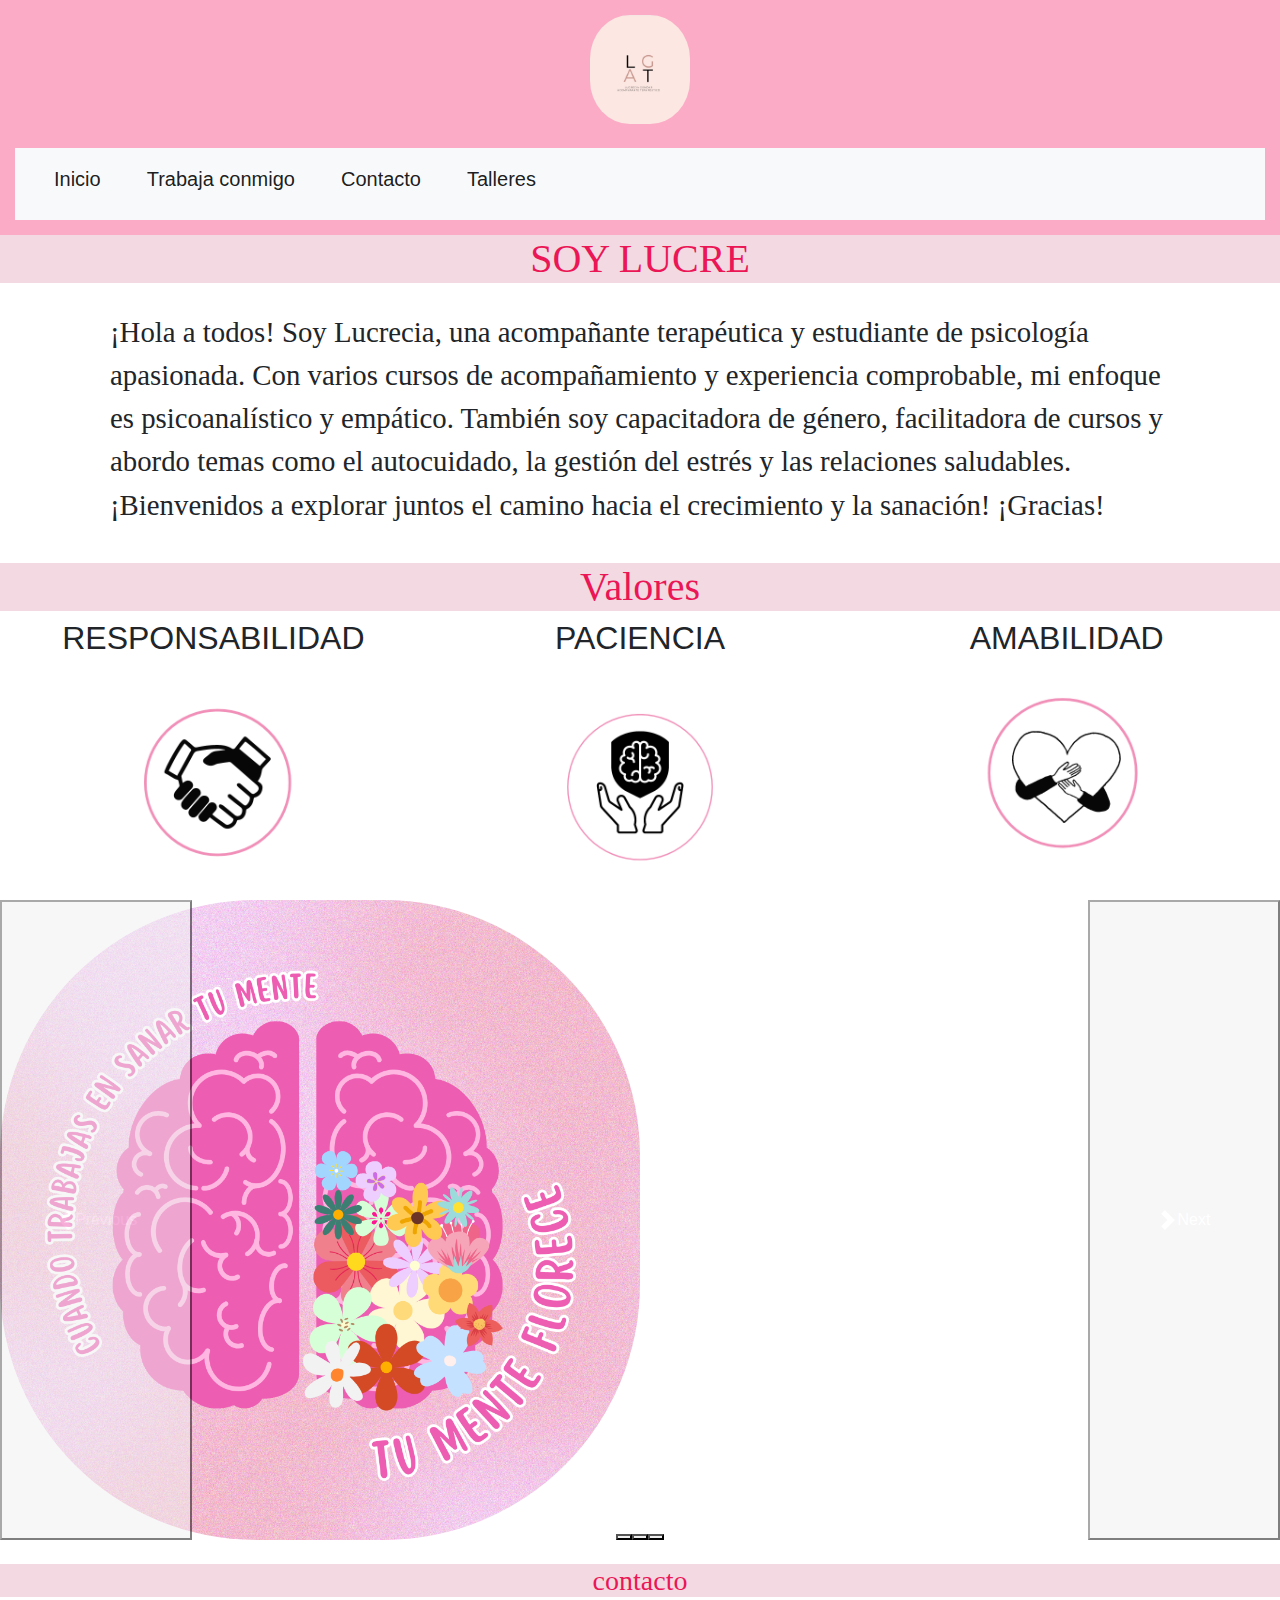
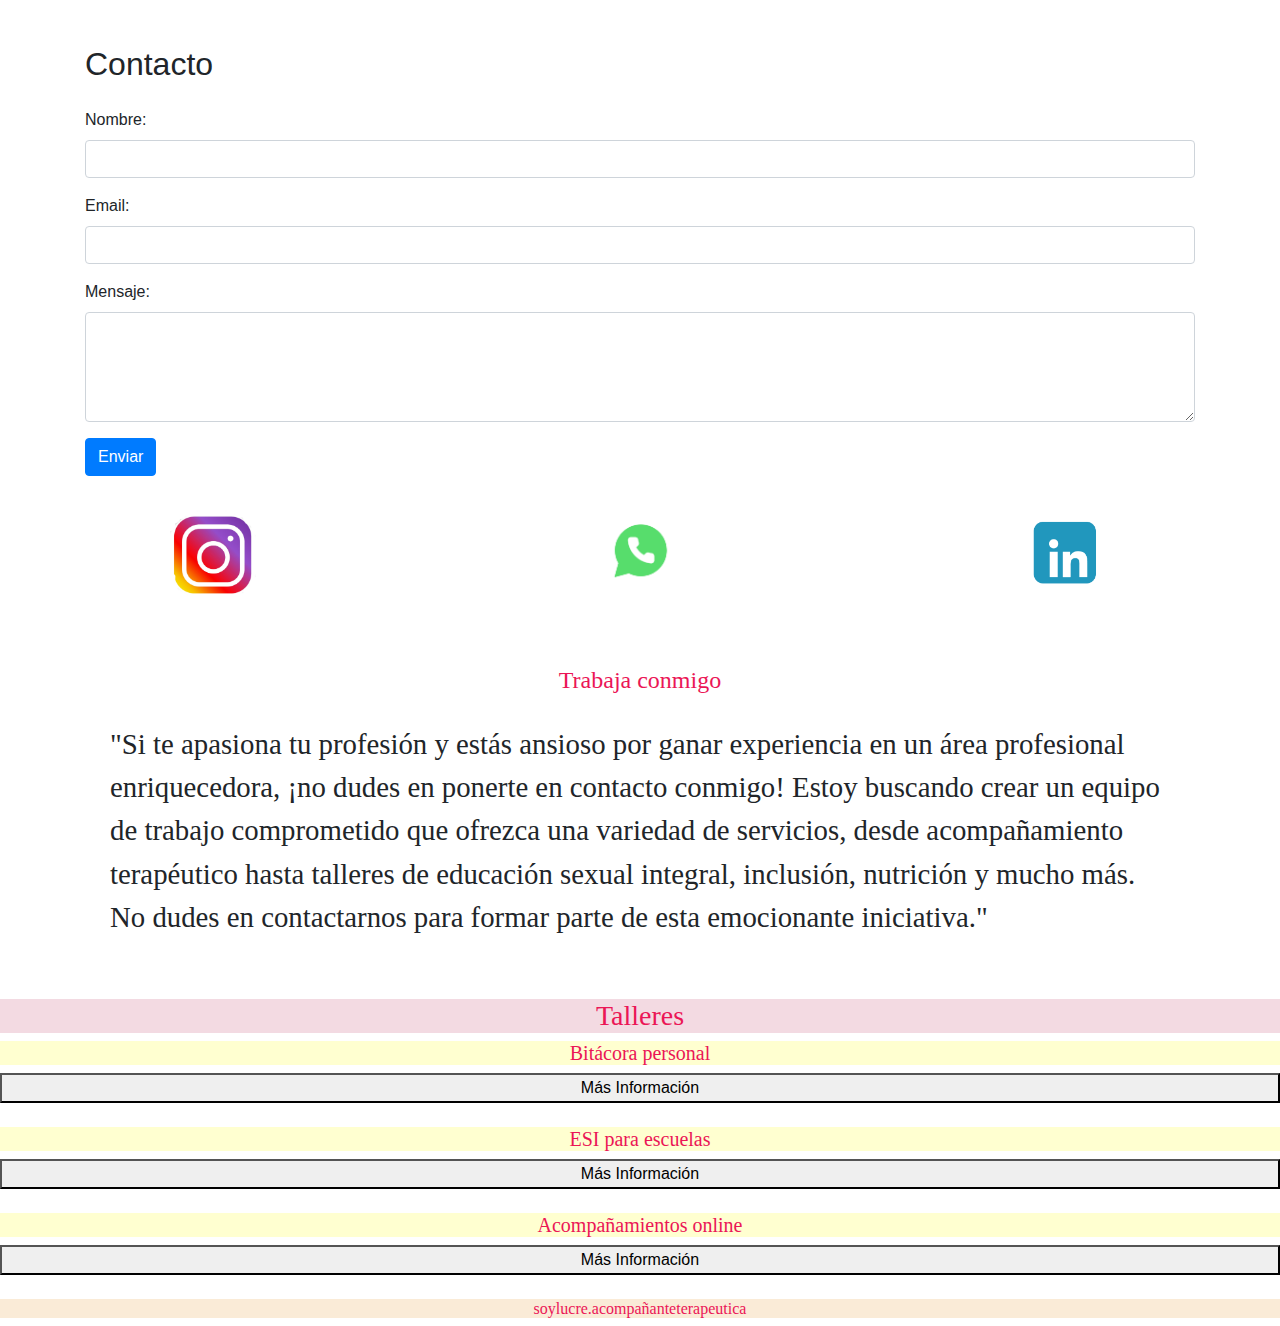
<file: HTML/index.html>
<!DOCTYPE html>
<html lang="es">
<head>

    <link href="https://cdn.jsdelivr.net/npm/bootstrap@5.0.2/dist/css/bootstrap.min.css" rel="stylesheet" integrity="sha384-EVSTQN3/azprG1Anm3QDgpJLIm9Nao0Yz1ztcQTwFspd3yD65VohhpuuCOmLASjC" crossorigin="anonymous">
    <meta charset="UTF-8">
    <meta name="viewport" content="width=device-width, initial-scale=1.0">
    <title>soy lucre</title>
    <link rel="stylesheet" href="style.css/style.css">
     
    <meta charset="UTF-8">
  <meta name="viewport" content="width=device-width, initial-scale=1.0">
  <link rel="stylesheet" href="https://stackpath.bootstrapcdn.com/bootstrap/4.5.2/css/bootstrap.min.css">

  <script defer src="mein.js/mein.js"></script>

  <style>
    #textoOculto {
      display: none;
    }
    </style>
</head>
<body>
   
    <header>

        <div class="presentacion">
            <img src="imagenes/Soylucre.jpg" alt="Soylucre">
             </div>
             <br>

        <nav>
            <nav class="navbar navbar-expand-lg navbar-light bg-light">
                <div class="container-fluid">
                 
                  <button class="navbar-toggler" type="button" data-bs-toggle="collapse" data-bs-target="#navbarSupportedContent" aria-controls="navbarSupportedContent" aria-expanded="false" aria-label="Toggle navigation">
                    <span class="navbar-toggler-icon"></span>
                  </button>
                  <div class="collapse navbar-collapse" id="navbarSupportedContent">
                    <ul class="navbar-nav me-auto mb-2 mb-lg-0">
                      <li class="nav-item">
                    <a class="nav-link active" aria-current="page" href="#">Inicio</a>
                      </li>
                      
                      <li class="nav-item">
                      <a class="nav-link active" aria-current="page" href="#trabajaconmigo">Trabaja conmigo</a>
                      </li>
                      <li class="nav-item">
                        <a class="nav-link active" aria-current="page" href="#contacto">Contacto</a>
                        </li>
                        <li class="nav-item">
                            <a class="nav-link active" aria-current="page" href="#talleres">Talleres</a>
                        </li>
                      </ul>
                
                    </form>
                  </div>
                </div>
              </nav>
        </nav>
       
    </header>
<div>
    <h1>SOY LUCRE</h1>
    <P>¡Hola a todos!

        Soy Lucrecia, una acompañante terapéutica y estudiante de psicología apasionada. Con varios cursos de acompañamiento y experiencia comprobable, mi enfoque es psicoanalístico y empático. También soy capacitadora de género, facilitadora de cursos y abordo temas como el autocuidado, la gestión del estrés y las relaciones saludables. ¡Bienvenidos a explorar juntos el camino hacia el crecimiento y la sanación!
        
        ¡Gracias!</P>
</div>
    <main>
        <div>
            <h1>Valores</h1>
        </div>
        <div class="contenedor">
       
        <div class="caja">
        <h2>RESPONSABILIDAD</h1>
        <img src="imagenes/responsabiidad.png" alt="resonsabilidad">
        </div>
        <div class="caja">
        <h2>PACIENCIA</h1>
        <img src="imagenes/paciencia.png" alt="paciencia">
    </div>
    <div class="caja">
        <h2>AMABILIDAD</h1>
        <img src="imagenes/amabilidadd.png" alt="amabilidad">
    </div>
</div>
    </main>
<div class="carrusel">
    <div id="carouselExampleIndicators" class="carousel slide" data-bs-ride="carousel">
        <div class="carousel-indicators">
          <button type="button" data-bs-target="#carouselExampleIndicators" data-bs-slide-to="0" class="active" aria-current="true" aria-label="Slide 1"></button>
          <button type="button" data-bs-target="#carouselExampleIndicators" data-bs-slide-to="1" aria-label="Slide 2"></button>
          <button type="button" data-bs-target="#carouselExampleIndicators" data-bs-slide-to="2" aria-label="Slide 3"></button>
        </div>
        <div class="carousel-inner">
          <div class="carousel-item active">
            <img src="imagenes/1.png" class="d-block w-50" alt="cuando trabajas en vos tu cerebro florece">
          </div>
          <div class="carousel-item">
            <img src="imagenes/2.png" class="d-block w-50" alt="todo lo bueno lleva tiempo se paciente">
          </div>
          <div class="carousel-item">
            <img src="imagenes/3.png" class="d-block w-50" alt="Me amo, me acepto, me perdono, me valoro, me elijo y me cuido">
          </div>
        </div>
        <button class="carousel-control-prev" type="button" data-bs-target="#carouselExampleIndicators" data-bs-slide="prev">
          <span class="carousel-control-prev-icon" aria-hidden="true"></span>
          <span class="visually-hidden">Previous</span>
        </button>
        <button class="carousel-control-next" type="button" data-bs-target="#carouselExampleIndicators" data-bs-slide="next">
          <span class="carousel-control-next-icon" aria-hidden="true"></span>
          <span class="visually-hidden">Next</span>
        </button>
      </div>
</div>
<br>
<div> 
    <section class="contacto" id="contacto"></section>
    <h3>
        contacto
    </h3>
</div>
<div>
    <div class="container">
        <h2 class="mt-5">Contacto</h2>
        <form action="lucrecia.gondar@gmail.com" method="POST" class="mt-4">
          <div class="form-group">
            <label for="nombre">Nombre:</label>
            <input type="text" class="form-control" id="nombre" name="nombre" required>
          </div>
          <div class="form-group">
            <label for="email">Email:</label>
            <input type="email" class="form-control" id="email" name="_replyto" required>
          </div>
          <div class="form-group">
            <label for="mensaje">Mensaje:</label>
            <textarea class="form-control" id="mensaje" name="mensaje" rows="4" required></textarea>
          </div>
          <button type="submit" class="btn btn-primary">Enviar</button>
        </form>
      </div>
      
      <script src="https://code.jquery.com/jquery-3.6.0.min.js"></script>
      <script src="https://stackpath.bootstrapcdn.com/bootstrap/4.5.2/js/bootstrap.min.js"></script>
</div>
<br>
<div class="imagenespollo">
    <div class="imagenesdelucre">
    <a href="https://www.instagram.com/soylucre.at?utm_source=ig_web_button_share_sheet&igsh=ZDNlZDc0MzIxNw=="><img src="imagenes/instagram.png" alt="instagram"></a>
</div>
<div class="imagenesdelucre">
    <a href="https://wa.me/1130138020"><img src="imagenes/watsa.png" alt="Whatsapp"></a>
</div>
<div class="imagenesdelucre">
    <a href="https://www.linkedin.com/in/mar%C3%ADa-lucrecia-gondar-a0a902178/"><img src="imagenes/linkedin.png" alt="linkedin"></a>
</div>


</div>
<br>
<br>
<div>
    <section class="trabajaconmigo" id="trabajaconmigo">
    <h4>Trabaja conmigo</h4>
    <div class="container-fluid bg-sucess">
        <p class="text-body">
           

"Si te apasiona tu profesión y estás ansioso por ganar experiencia en un área profesional enriquecedora, ¡no dudes en ponerte en contacto conmigo! Estoy buscando crear un equipo de trabajo comprometido que ofrezca una variedad de servicios, desde acompañamiento terapéutico hasta talleres de educación sexual integral, inclusión, nutrición y mucho más. No dudes en contactarnos para formar parte de esta emocionante iniciativa."
        </p>
    </div>
</section> 
</div>
<br>
<div>
    <section class="talleres" id="talleres"></section>
    <h3>Talleres </h3>
</div>
<div>
<div class="talleres">
    <h5>Bitácora personal</h5>
    <p id="textoOculto1" style="display:none;">Una bitácora es un registro de lo acontecido en la vida de una persona. Su orden es cronológico.Éste registro tiene como intención exponer lo que la persona que lo escribe en su día a día.Ésta herramienta ayuda a conocerte a vos mismo y a conectar con tus cambios, tu evolución, tu crecimiento...Te permite entenderte.<br>En este taller vas a recorrer en 3 módulos, tres tiempos de tu vida: el pasado, el presente y el futuro. Durante éstos tres momentos nos concentraremos en tus vivencias, tus experiencias, tus sentimientos, tus aprendizajes, tu autopercepción y tus proyectos y objetivos. Si estas dispuesto a encontrarte y entenderte, te invito a inscribirte al taller.<br>taller se dicta los días jueves de 18:00 a 20:00 por zoom. Su única modalidad es virtual, puede ser grupal o individual<br>
        MODULO 1: PASADO<br>MODULO 2: PRESENTE<br>MODULO 3: FUTURO<br>El valor es solamente $6000. Si te interesa inscribirte!!<br>Pedí el formulario a través de mis contactos para tomar tus datos y coordinar ❤</p>
    <button onclick="mostrarOcultar('textoOculto1')">Más Información</button>
</div>
</div>
<div>
<br>

<div>
    <div class="talleres">
    <h5>ESI para escuelas</h5>
    <p id="textoOculto2" style="display:none;">Este taller está diseñado para brindar a estudiantes de todas las edades una comprensión saludable, respetuosa y completa de la sexualidad humana. Nuestro enfoque se centra en promover el desarrollo de habilidades, actitudes y conocimientos necesarios para tomar decisiones informadas y responsables sobre la sexualidad.<br>
        En este taller, los estudiantes explorarán una variedad de temas importantes, incluyendo:<br>1.Identidad de género y orientación sexual: Aprenderán sobre la diversidad de identidades y orientaciones sexuales, promoviendo la aceptación y el respeto hacia todas las personas.<br>
    2.Relaciones interpersonales: Explorarán la importancia del consentimiento, la comunicación saludable y el manejo de conflictos en las relaciones.<br>
    3.Prevención de riesgos: Obtendrán información sobre métodos anticonceptivos, prevención de infecciones de transmisión sexual (ITS) y cómo tomar decisiones responsables en situaciones de riesgo.<br>
    4.Derechos sexuales y reproductivos: Conocerán sus derechos sexuales y reproductivos, así como la importancia de respetar los derechos de los demás.<br>
    Nuestro pedagógico se basa en el diálogo abierto, el respeto mutuo y la inclusión de diversas perspectivas. A través de actividades interactivas, debates guiados y material educativo apropiado para la edad, buscamos crear un ambiente seguro donde los estudiantes puedan expresar sus dudas, inquietudes y opiniones libremente.
    </p>
    <button onclick="mostrarOcultar('textoOculto2')">Más Información</button>
</div>
</div>
<br>

<div>
    <div class="talleres">
    <h5>Acompañamientos online</h5>
    <p id="textoOculto3" style="display:none;">El acompañamiento terapéutico online está diseñado para brindarte el apoyo emocional y psicológico que necesitas desde la comodidad de tu hogar. A través de videollamadas, mensajes de texto o correo electrónico, estaré a tu lado para escucharte, ofrecerte orientación y proporcionarte herramientas terapéuticas para que puedas afrontar tus desafíos emocionales y mejorar tu bienestar mental. Mi objetivo es trabajar contigo para desarrollar estrategias de afrontamiento, gestionar el estrés y avanzar hacia una vida más plena y equilibrada. Estoy aquí para acompañarte en tu viaje hacia el crecimiento personal y el bienestar emocional.
    </p>
    <button onclick="mostrarOcultar('textoOculto3')">Más Información</button>
</div>
</div>

<script>
function mostrarOcultar(id) {
    var texto = document.getElementById(id);
    if (texto.style.display === "none") {
        texto.style.display = "block";
    } else {
        texto.style.display = "none";
    }
}
</script>
</div>
<br>
    <footer>
       <h6>soylucre.acompañanteterapeutica</h6>
    </footer>
    <script src="https://cdn.jsdelivr.net/npm/bootstrap@5.0.2/dist/js/bootstrap.bundle.min.js" integrity="sha384-MrcW6ZMFYlzcLA8Nl+NtUVF0sA7MsXsP1UyJoMp4YLEuNSfAP+JcXn/tWtIaxVXM" crossorigin="anonymous"></script>
</body>
</html>
</file>
<file: HTML/style.css/style.css>
@import url('https://fonts.googleapis.com/css2?family=Lora:ital,wght@0,400..700;1,400..700&display=swap')


body{

    font-family: Arial, Helvetica, sans-serif
    margin: 0;
    padding: 15px;;
}

header {
    display: flex;
    flex-direction: row;
justify-content: space-between;
    background-color: #fcabc6; 
    color: #000000;
    padding: 15px;
    text-align: center;
}
.presentacion {
width:100px
border-radius=55%
}

img {
    width: 100px;
border-radius: 40%;

}
h1{ font-size: 45px;
color: #eb1656;
font-family: "Lora", serif;
text-align: center;
background-color: #f3dae2;
}

h2{ font-size: 30px;
font-family: 'Lucida Sans', 'Lucida Sans Regular', 'Lucida Grande', 'Lucida Sans Unicode', Geneva, Verdana, sans-serif;}

header ul {
    display: flex; /* Hacemos que la lista sea un flex container */
    flex-direction: row;
    justify-content: center; /* Centramos los elementos en el eje horizontal */
    list-style-type: none; /* Quitamos los puntos de la lista */
    padding: 0;

}

li {
    margin-right: 30px; /* Espacio entre los elementos de la lista */
  line-height: 1.5; /* Ajusta el valor según tus preferencias */
  margin-bottom: 10px; 
  font-size: 20px;
  font-family: 'Trebuchet MS', 'Lucida Sans Unicode', 'Lucida Grande', 'Lucida Sans', Arial, sans-serif;
    
    
}



a {
    text-decoration: none;
    color: rgb(0, 0, 0);
}
.contenedor{
display: flex;
flex-direction: row;
width: 100%;
}

.caja{
    width: 100%;
    height: 100%;
    display: flex;
    flex-direction: column;
    justify-content: center;
align-items: center;

}

.caja img{
    width: 55%;
}
p{
    font-size: 180%;
    font-family: "Playfair Display", serif;
    max-width: 1100px; 
    margin: auto; 
    padding:20px
}
h3{
    font-size: 25px;
    color: #eb1656;
    text-align: center;
    font-family: "Lora", serif;
    background-color: #f3dae2;
}

h4{
    font-size: 25px;
    color: #eb1656;
    text-align: center;
    font-family:"Lora", serif;
}

.imagenespollo{
    display: flex;
flex-direction: row;
width: 100%;
justify-content: center;
align-items: center;
margin-right: 30px; 
margin-bottom: 10px; 
font-size: 20px;
}

.imagenesdelucre{
    width: 100%;
    height: 100%;
    display: flex;
    flex-direction: column;
    justify-content: center;
   align-items: center;

}

h5 {

    font-size: 25px;
    color: #eb1656;
    text-align: center;
    font-family:"Lora", serif;
    background-color: rgb(255, 255, 208);

}

.talleres{
  
    display: flex;
    flex-direction: column;
 
}

h6{
    font-size: 45px;
  color: #eb1656;
    font-family: "Lora", serif;
    text-align: center;
    background-color: antiquewhite;
    
    }
</file>
